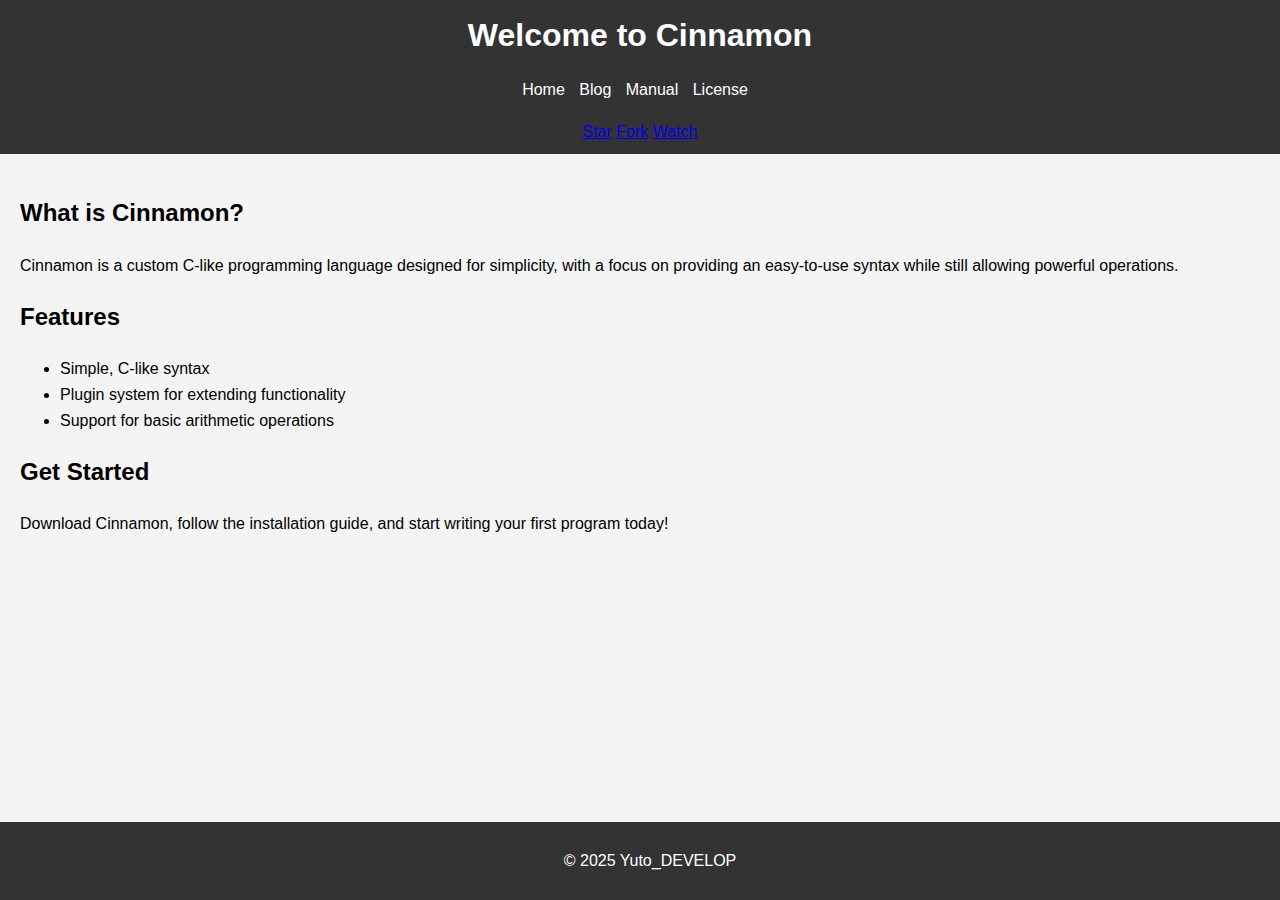
<file: index.html>
<!DOCTYPE html>
<html lang="en">
<head>
    <meta charset="UTF-8">
    <meta name="viewport" content="width=device-width, initial-scale=1.0">
    <title>Cinnamon Programming Language</title>
    <link rel="stylesheet" href="styles.css">
</head>
<body>
    <header>
        <h1>Welcome to Cinnamon</h1>
        <nav>
            <ul>
                <li><a href="index.html">Home</a></li>
                <li><a href="blog.html">Blog</a></li>
                <li><a href="manual.html">Manual</a></li>
                <li><a href="licensep.html">License</a></li>
                
            </ul>
        </nav>
           <!-- GitHub Star Button -->
    <script async defer src="https://buttons.github.io/buttons.js"></script>
    <a class="github-button" href="https://github.com/yucchannel/cinnamon" data-size="large" aria-label="Star yucchannel/cinnamon on GitHub">Star</a>

    <!-- GitHub Fork Button -->
    <a class="github-button" href="https://github.com/yucchannel/cinnamon/fork" data-size="large" aria-label="Fork yucchannel/cinnamon on GitHub">Fork</a>

    <!-- GitHub Watch Button -->
    <a class="github-button" href="https://github.com/yucchannel/cinnamon" data-size="large" aria-label="Watch yucchannel/cinnamon on GitHub">Watch</a>
    </header>

    <section>
        <h2>What is Cinnamon?</h2>
        <p>Cinnamon is a custom C-like programming language designed for simplicity, with a focus on providing an easy-to-use syntax while still allowing powerful operations.</p>

        <h2>Features</h2>
        <ul>
            <li>Simple, C-like syntax</li>
            <li>Plugin system for extending functionality</li>
            <li>Support for basic arithmetic operations</li>
        </ul>

        <h2>Get Started</h2>
        <p>Download Cinnamon, follow the installation guide, and start writing your first program today!</p>
    </section>

    
    <footer>
        <p>© 2025 Yuto_DEVELOP</p>
    </footer>
</body>
</html>
</file>
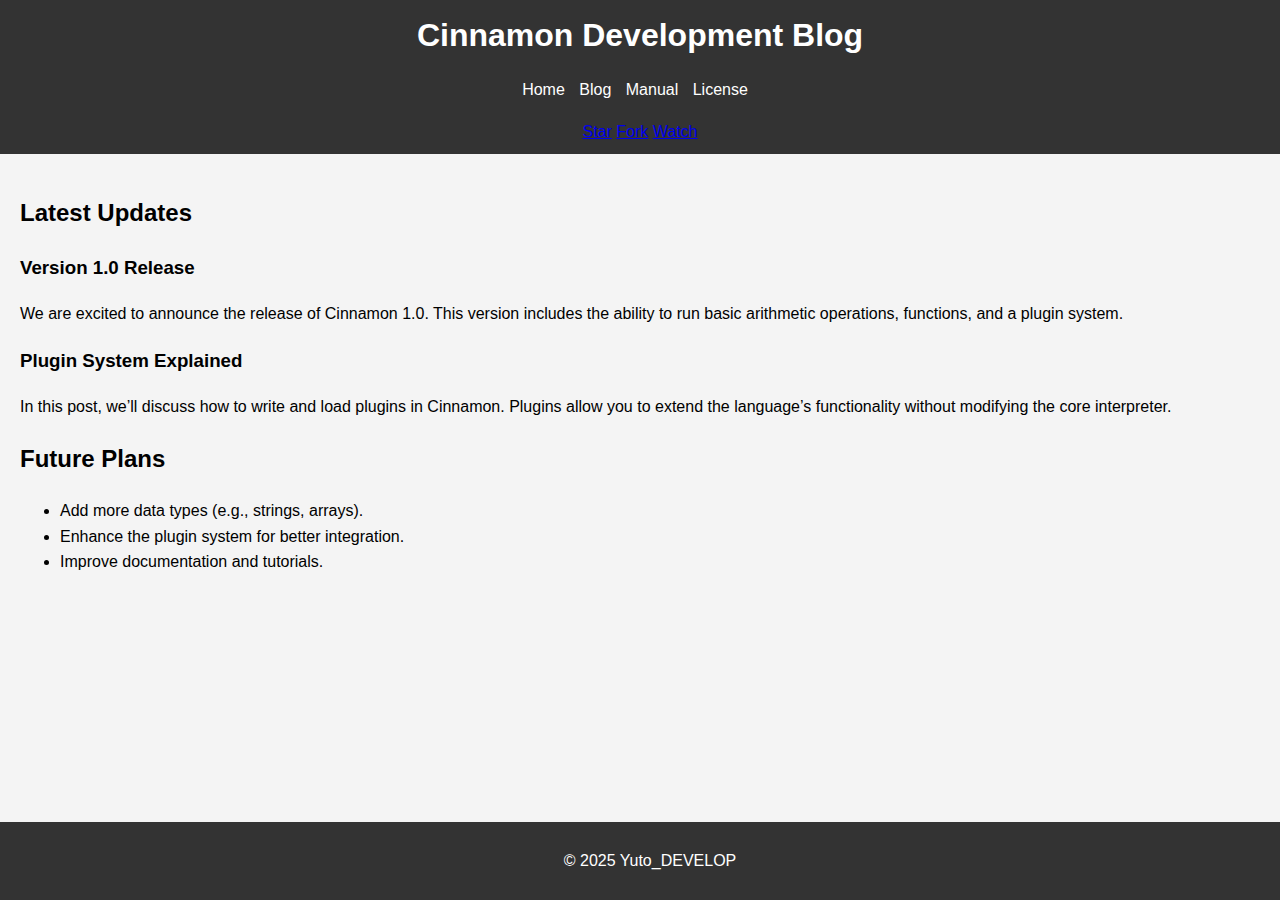
<file: blog.html>
<!DOCTYPE html>
<html lang="en">
<head>
    <meta charset="UTF-8">
    <meta name="viewport" content="width=device-width, initial-scale=1.0">
    <title>Cinnamon Development Blog</title>
    <link rel="stylesheet" href="styles.css">
</head>
<body>
    <header>
        <h1>Cinnamon Development Blog</h1>
        <nav>
            <ul>
                <li><a href="index.html">Home</a></li>
                <li><a href="blog.html">Blog</a></li>
                <li><a href="manual.html">Manual</a></li>
                <li><a href="licensep.html">License</a></li>
                         
            </ul>
             <!-- GitHub Star Button -->
    <script async defer src="https://buttons.github.io/buttons.js"></script>
    <a class="github-button" href="https://github.com/yucchannel/cinnamon" data-size="large" aria-label="Star yucchannel/cinnamon on GitHub">Star</a>

    <!-- GitHub Fork Button -->
    <a class="github-button" href="https://github.com/yucchannel/cinnamon/fork" data-size="large" aria-label="Fork yucchannel/cinnamon on GitHub">Fork</a>

    <!-- GitHub Watch Button -->
    <a class="github-button" href="https://github.com/yucchannel/cinnamon" data-size="large" aria-label="Watch yucchannel/cinnamon on GitHub">Watch</a>

        </nav>
         
    </header>

    <section>
        <h2>Latest Updates</h2>
        <article>
            <h3>Version 1.0 Release</h3>
            <p>We are excited to announce the release of Cinnamon 1.0. This version includes the ability to run basic arithmetic operations, functions, and a plugin system.</p>
        </article>

        <article>
            <h3>Plugin System Explained</h3>
            <p>In this post, we’ll discuss how to write and load plugins in Cinnamon. Plugins allow you to extend the language’s functionality without modifying the core interpreter.</p>
        </article>

        <h2>Future Plans</h2>
        <ul>
            <li>Add more data types (e.g., strings, arrays).</li>
            <li>Enhance the plugin system for better integration.</li>
            <li>Improve documentation and tutorials.</li>
        </ul>
    </section>


    <footer>
        <p>© 2025 Yuto_DEVELOP</p>
    </footer>
</body>
</html>
</file>
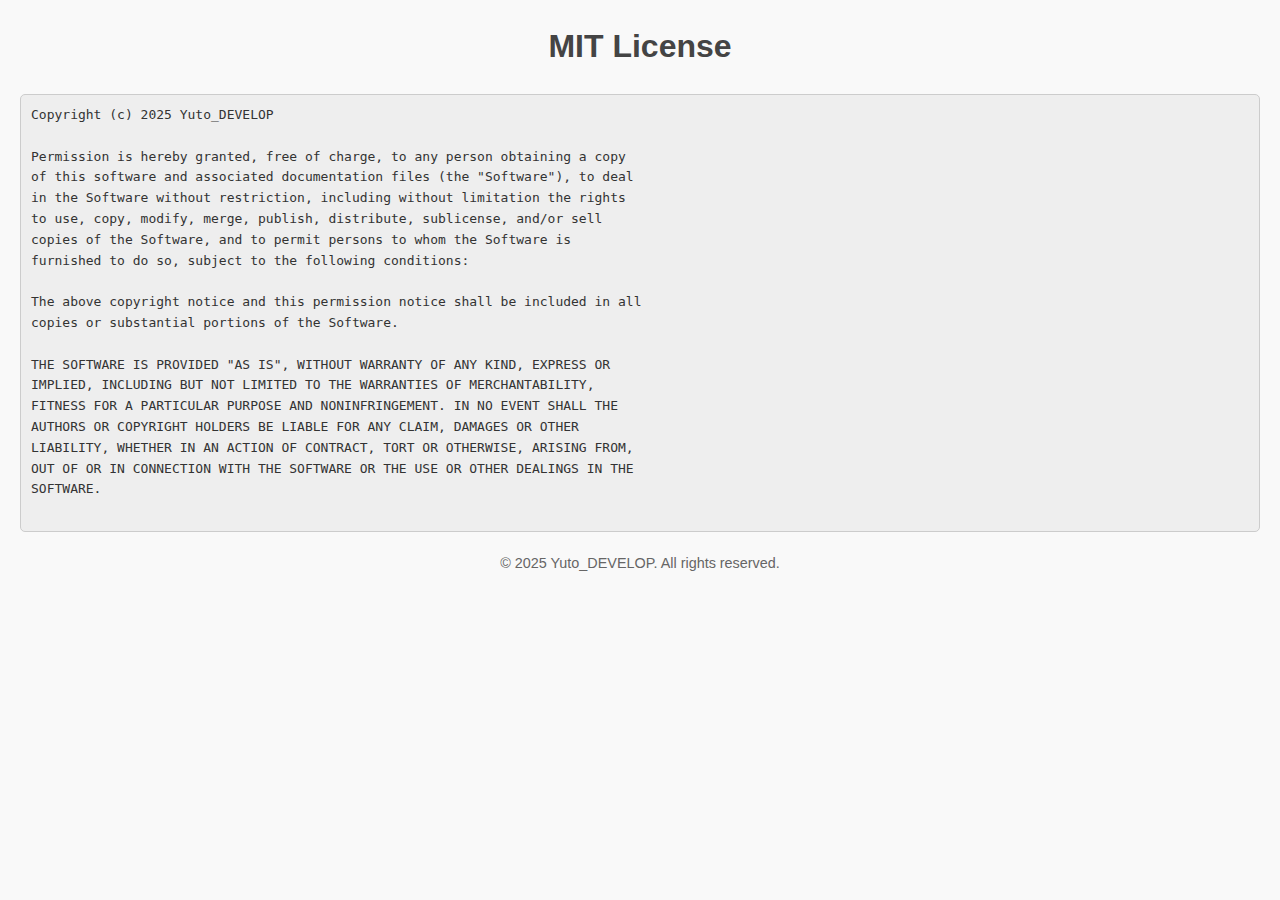
<file: license.html>
<!DOCTYPE html>
<html lang="en">
<head>
    <meta charset="UTF-8">
    <meta name="viewport" content="width=device-width, initial-scale=1.0">
    <title>MIT License</title>
    <style>
        body {
            font-family: Arial, sans-serif;
            line-height: 1.6;
            margin: 20px;
            background-color: #f9f9f9;
            color: #333;
        }
        h1 {
            text-align: center;
            color: #444;
        }
        pre {
            background-color: #eee;
            padding: 10px;
            border-radius: 5px;
            border: 1px solid #ccc;
            overflow: auto;
        }
        footer {
            text-align: center;
            margin-top: 20px;
            font-size: 0.9em;
            color: #666;
        }
    </style>
</head>
<body>
    <h1>MIT License</h1>
    <pre>
Copyright (c) 2025 Yuto_DEVELOP

Permission is hereby granted, free of charge, to any person obtaining a copy
of this software and associated documentation files (the "Software"), to deal
in the Software without restriction, including without limitation the rights
to use, copy, modify, merge, publish, distribute, sublicense, and/or sell
copies of the Software, and to permit persons to whom the Software is
furnished to do so, subject to the following conditions:

The above copyright notice and this permission notice shall be included in all
copies or substantial portions of the Software.

THE SOFTWARE IS PROVIDED "AS IS", WITHOUT WARRANTY OF ANY KIND, EXPRESS OR
IMPLIED, INCLUDING BUT NOT LIMITED TO THE WARRANTIES OF MERCHANTABILITY,
FITNESS FOR A PARTICULAR PURPOSE AND NONINFRINGEMENT. IN NO EVENT SHALL THE
AUTHORS OR COPYRIGHT HOLDERS BE LIABLE FOR ANY CLAIM, DAMAGES OR OTHER
LIABILITY, WHETHER IN AN ACTION OF CONTRACT, TORT OR OTHERWISE, ARISING FROM,
OUT OF OR IN CONNECTION WITH THE SOFTWARE OR THE USE OR OTHER DEALINGS IN THE
SOFTWARE.
    </pre>
    <footer>
        &copy; 2025 Yuto_DEVELOP. All rights reserved.
    </footer>
</body>
</html>
</file>
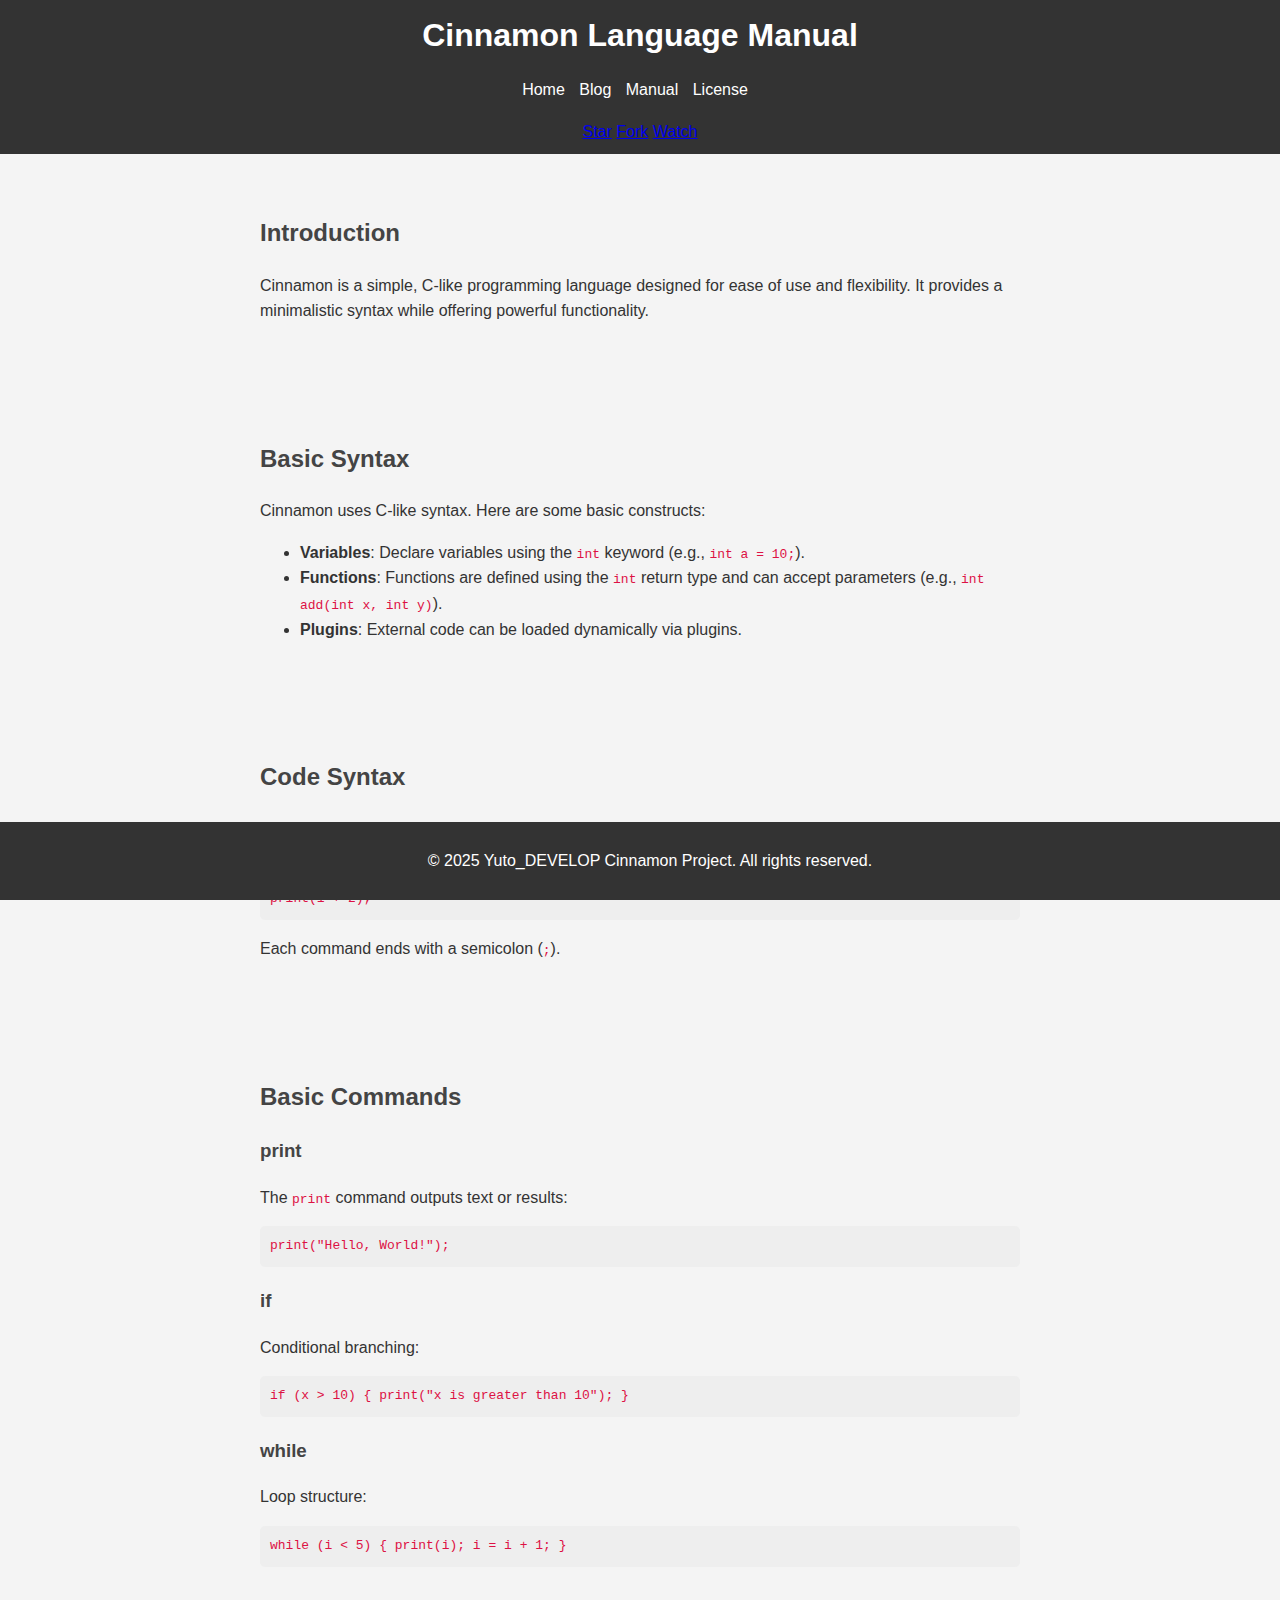
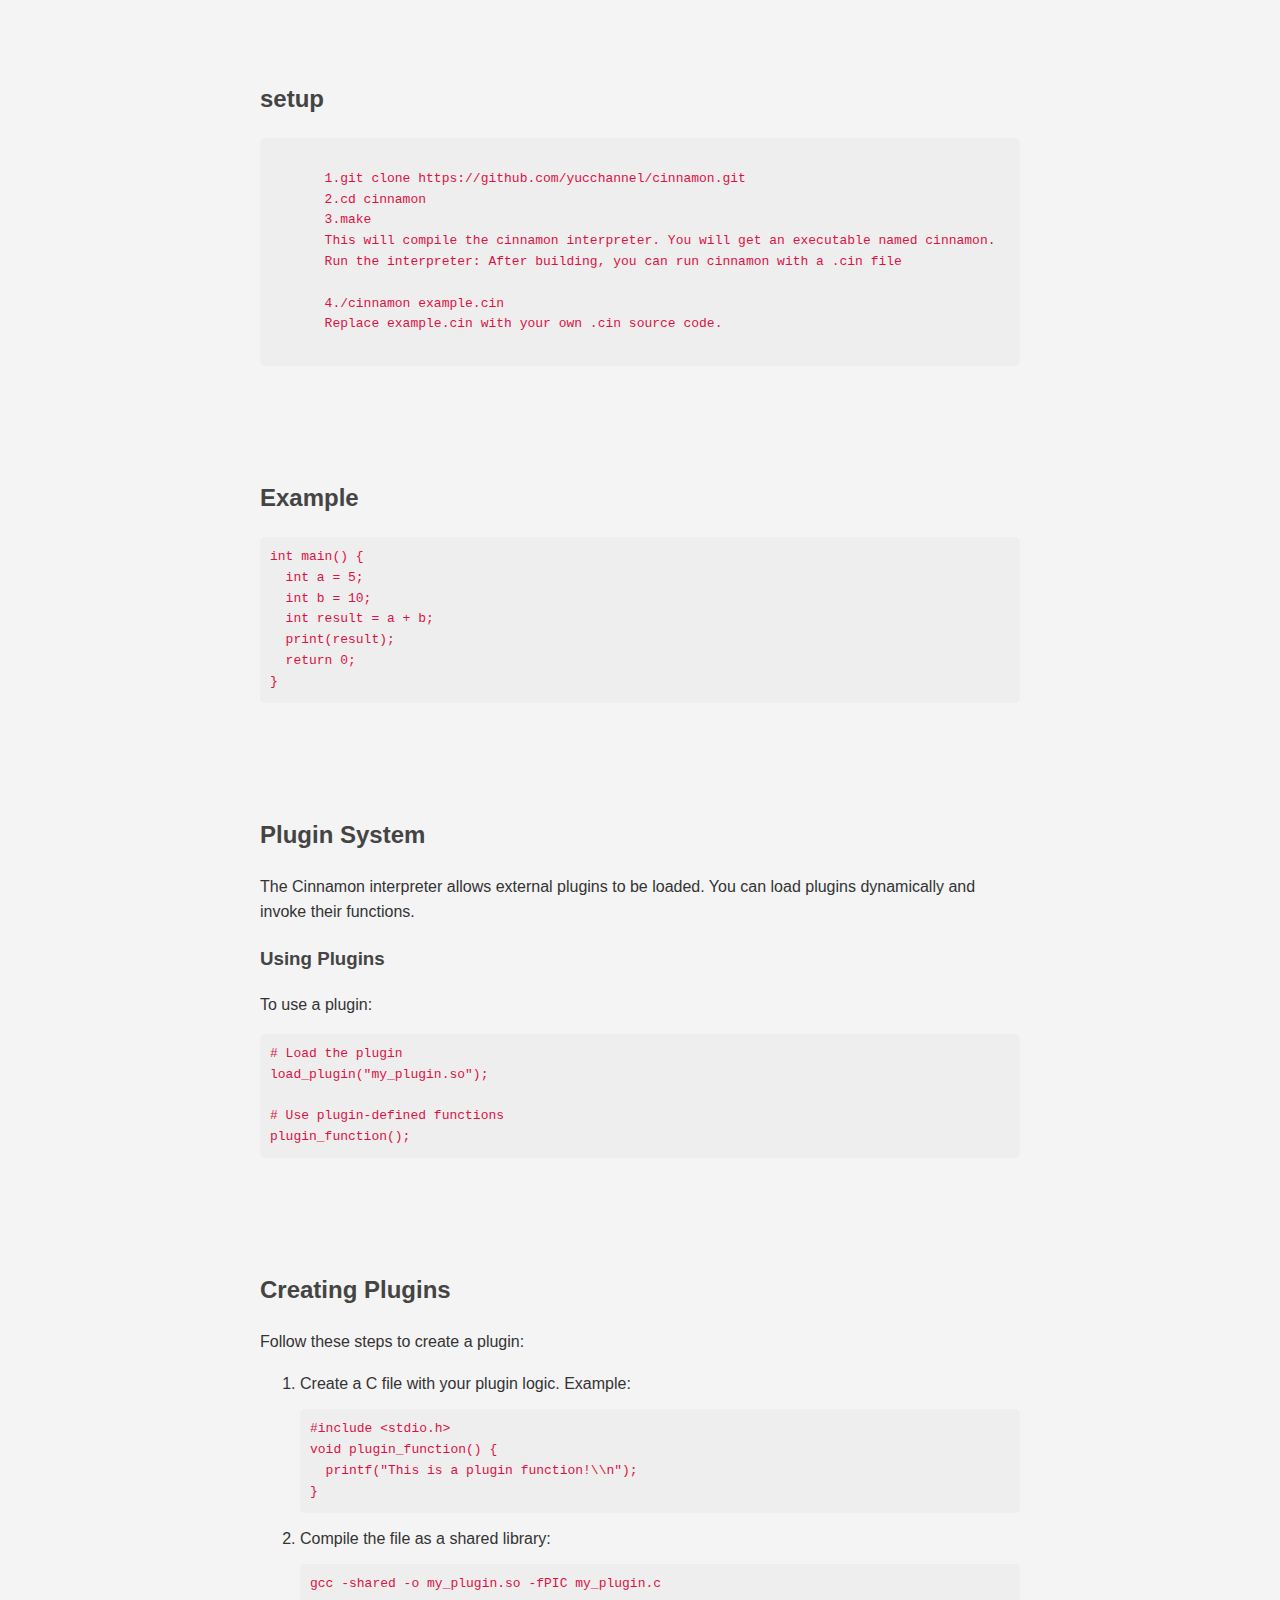
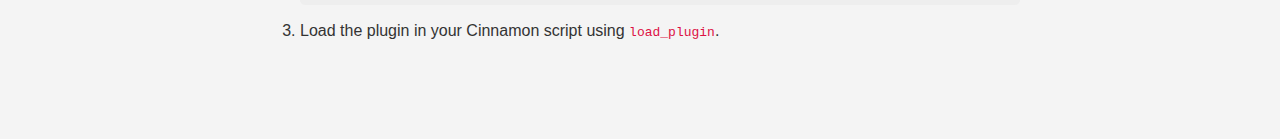
<file: manual.html>
<!DOCTYPE html>
<html lang="en">
<head>
  <meta charset="UTF-8">
  <meta name="viewport" content="width=device-width, initial-scale=1.0">
  <title>Cinnamon Language Manual</title>
  <style>
    body {
      font-family: Arial, sans-serif;
      line-height: 1.6;
      background-color: #f4f4f9;
      color: #333;
      margin: 0;
      padding: 0;
    }
    header {
      background: #333;
      color: #fff;
      padding: 10px 20px;
      text-align: center;
    }
    main {
      padding: 20px;
      max-width: 800px;
      margin: auto;
    }
     h2, h3 {
      color: #444;
    }
    pre {
      background: #eee;
      padding: 10px;
      border-radius: 5px;
      overflow-x: auto;
    }
    code {
      color: #d14;
    }
    .section {
      margin-bottom: 40px;
    }
    footer {
      text-align: center;
      padding: 10px;
      background: #333;
      color: #fff;
    }
  </style>
  <link rel="stylesheet" href="styles.css">
</head>
<body>

  <header>
    <h1>Cinnamon Language Manual</h1>
    <nav>
      <ul>
        <li><a href="index.html">Home</a></li>
        <li><a href="blog.html">Blog</a></li>
        <li><a href="manual.html">Manual</a></li>
        <li><a href="licensep.html">License</a></li>
      </ul>
      <!-- GitHub Buttons -->
      <script async defer src="https://buttons.github.io/buttons.js"></script>
      <a class="github-button" href="https://github.com/yucchannel/cinnamon" data-size="large" aria-label="Star yucchannel/cinnamon on GitHub">Star</a>
      <a class="github-button" href="https://github.com/yucchannel/cinnamon/fork" data-size="large" aria-label="Fork yucchannel/cinnamon on GitHub">Fork</a>
      <a class="github-button" href="https://github.com/yucchannel/cinnamon" data-size="large" aria-label="Watch yucchannel/cinnamon on GitHub">Watch</a>
    </nav>
  </header>

  <main>
    <section class="section">
      <h2>Introduction</h2>
      <p>Cinnamon is a simple, C-like programming language designed for ease of use and flexibility. It provides a minimalistic syntax while offering powerful functionality.</p>
    </section>

    <section class="section">
      <h2>Basic Syntax</h2>
      <p>Cinnamon uses C-like syntax. Here are some basic constructs:</p>
      <ul>
        <li><strong>Variables</strong>: Declare variables using the <code>int</code> keyword (e.g., <code>int a = 10;</code>).</li>
        <li><strong>Functions</strong>: Functions are defined using the <code>int</code> return type and can accept parameters (e.g., <code>int add(int x, int y)</code>).</li>
        <li><strong>Plugins</strong>: External code can be loaded dynamically via plugins.</li>
      </ul>
    </section>

    <section class="section">
      <h2>Code Syntax</h2>
      <p>The Cinnamon language offers a simple syntax for defining and running programs. Below is an example:</p>
      <pre><code># Simple addition example
print(1 + 2);</code></pre>
      <p>Each command ends with a semicolon (<code>;</code>).</p>
    </section>

    <section class="section">
      <h2>Basic Commands</h2>
      <h3>print</h3>
      <p>The <code>print</code> command outputs text or results:</p>
      <pre><code>print("Hello, World!");</code></pre>

      <h3>if</h3>
      <p>Conditional branching:</p>
      <pre><code>if (x > 10) { print("x is greater than 10"); }</code></pre>

      <h3>while</h3>
      <p>Loop structure:</p>
      <pre><code>while (i < 5) { print(i); i = i + 1; }</code></pre>
    </section>
    <section class="section">
      <h2>setup</h2>
      <pre><code>
       1.git clone https://github.com/yucchannel/cinnamon.git
       2.cd cinnamon
       3.make
       This will compile the cinnamon interpreter. You will get an executable named cinnamon.
       Run the interpreter: After building, you can run cinnamon with a .cin file

       4./cinnamon example.cin
       Replace example.cin with your own .cin source code.
      </pre></code>
    </section>
    <section class="section">
      <h2>Example</h2>
      <pre><code>int main() {
  int a = 5;
  int b = 10;
  int result = a + b;
  print(result);
  return 0;
}</code></pre>
    </section>

    <section class="section">
      <h2>Plugin System</h2>
      <p>The Cinnamon interpreter allows external plugins to be loaded. You can load plugins dynamically and invoke their functions.</p>
      <h3>Using Plugins</h3>
      <p>To use a plugin:</p>
      <pre><code># Load the plugin
load_plugin("my_plugin.so");

# Use plugin-defined functions
plugin_function();</code></pre>
    </section>

    <section class="section">
      <h2>Creating Plugins</h2>
      <p>Follow these steps to create a plugin:</p>
      <ol>
        <li>Create a C file with your plugin logic. Example:</li>
        <pre><code>#include &lt;stdio.h&gt;
void plugin_function() {
  printf("This is a plugin function!\\n");
}</code></pre>
        <li>Compile the file as a shared library:</li>
        <pre><code>gcc -shared -o my_plugin.so -fPIC my_plugin.c</code></pre>
        <li>Load the plugin in your Cinnamon script using <code>load_plugin</code>.</li>
      </ol>
    </section>


  </main>

  <footer>
    <p>&copy; 2025 Yuto_DEVELOP Cinnamon Project. All rights reserved.</p>
  </footer>

</body>
</html>
</file>
<file: styles.css>
body {
    font-family: Arial, sans-serif;
    line-height: 1.6;
    margin: 0;
    padding: 0;
    background-color: #f4f4f4;
}

header {
    background-color: #333;
    color: white;
    padding: 10px 0;
    text-align: center;
}

header h1 {
    margin: 0;
}

nav ul {
    list-style-type: none;
    padding: 0;
}

nav ul li {
    display: inline;
    margin-right: 10px;
}

nav ul li a {
    color: white;
    text-decoration: none;
}

section {
    padding: 20px;
}

footer {
    text-align: center;
    padding: 10px;
    background-color: #333;
    color: white;
    position: fixed;
    bottom: 0;
    width: 100%;
}
</file>
